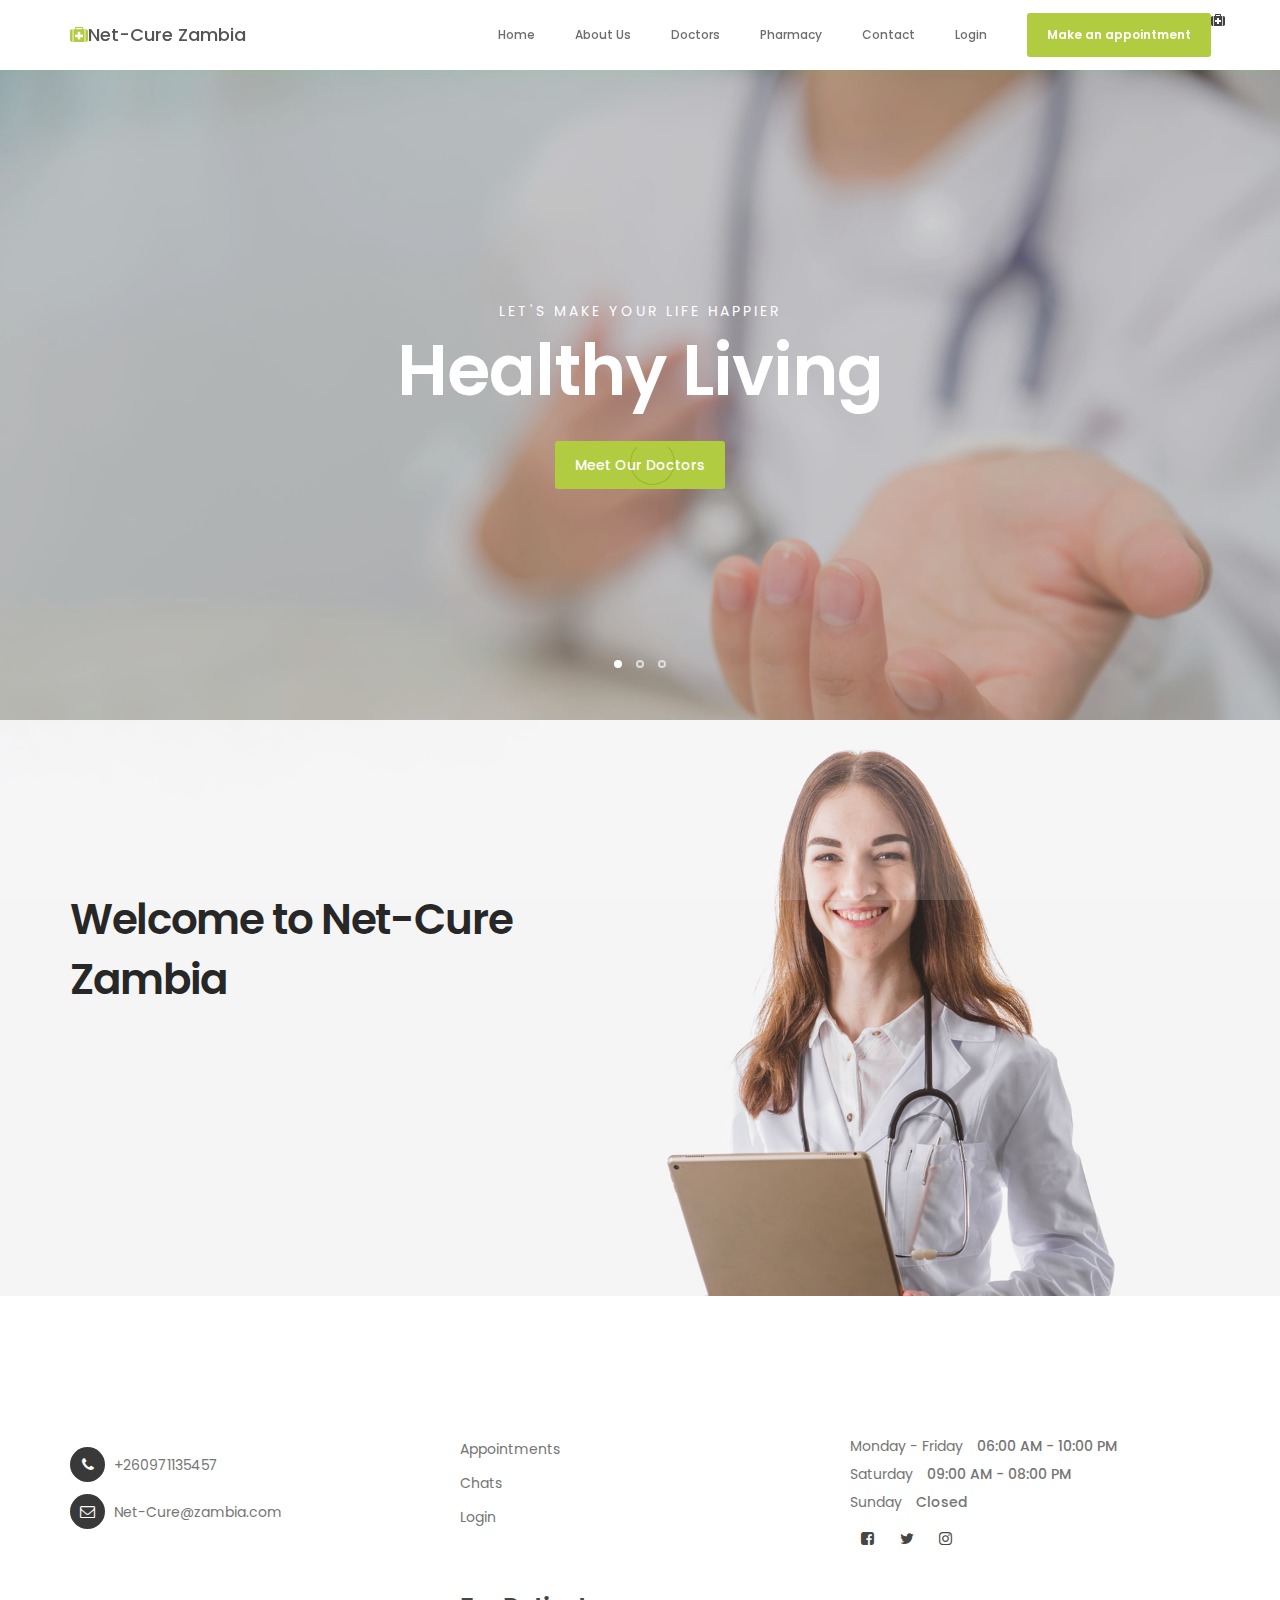
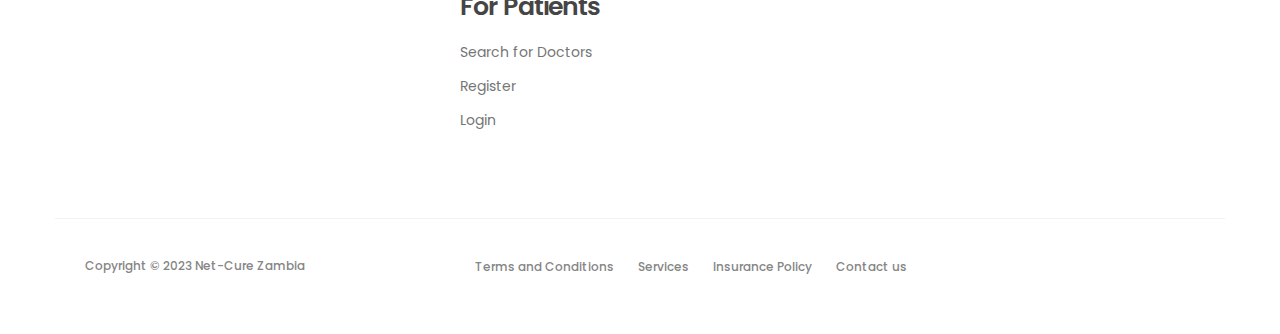
<file: Net-Cure Zambia Website/index.html>
<!DOCTYPE html>
<html lang="en">
<head>

     <title>Net-Cure Zambia</title>
     
<!--



-->
     <meta charset="UTF-8">
     <meta http-equiv="X-UA-Compatible" content="IE=Edge">
     <meta name="description" content="">
     <meta name="keywords" content="">
     <meta name="author" content="Tooplate">
     <meta name="viewport" content="width=device-width, initial-scale=1, maximum-scale=1">

     <link rel="stylesheet" href="css/bootstrap.min.css">
     <link rel="stylesheet" href="css/font-awesome.min.css">
     <link rel="stylesheet" href="css/animate.css">
     <link rel="stylesheet" href="css/owl.carousel.css">
     <link rel="stylesheet" href="css/owl.theme.default.min.css">

     <!-- MAIN CSS -->
     <link rel="stylesheet" href="css/tooplate-style.css">

</head>
<body id="top" data-spy="scroll" data-target=".navbar-collapse" data-offset="50">

     <!-- PRE LOADER -->
     <section class="preloader">
          <div class="spinner">

               <span class="spinner-rotate"></span>
               
          </div>
     </section>


     <!-- HEADER -->
     <!--
     <header>
          <div class="container">
               <div class="row">

                    <div class="col-md-4 col-sm-5">
                         <p>Welcome to a Professional Health Care</p>
                    </div>
                         
                    <div class="col-md-8 col-sm-7 text-align-right">
                         <span class="phone-icon"><i class="fa fa-phone"></i> 010-060-0160</span>
                         <span class="date-icon"><i class="fa fa-calendar-plus-o"></i> 6:00 AM - 10:00 PM (Mon-Fri)</span>
                         <span class="email-icon"><i class="fa fa-envelope-o"></i> <a href="#">info@company.com</a></span>
                    </div>

               </div>
          </div>
     </header>
-->


     <!-- MENU -->
     <section class="navbar navbar-default navbar-static-top" role="navigation">
          <div class="container">

               <div class="navbar-header">
                    <button class="navbar-toggle" data-toggle="collapse" data-target=".navbar-collapse">
                         <span class="icon icon-bar"></span>
                         <span class="icon icon-bar"></span>
                         <span class="icon icon-bar"></span>
                    </button>

                    <!-- lOGO TEXT HERE -->
                    <a href="index.html" class="navbar-brand"><i class="fa fa-medkit"></i>Net-Cure Zambia</a>
               </div>

               <!-- MENU LINKS -->
               <div class="collapse navbar-collapse">
                    <ul class="nav navbar-nav navbar-right">
                         <li><a href="/index.html" class="smoothScroll">Home</a></li>
                         <li><a href="about.html" class="smoothScroll">About Us</a></li>
                         <li><a href="/doctors.html" class="smoothScroll">Doctors</a></li> 
                         <li><a href="#news" class="smoothScroll">Pharmacy</a></li>
                         <li><a href="#google-map" class="smoothScroll">Contact</a></li>
                         <li><a href="#google-map" class="smoothScroll">Login</a></li>
                         <li class="appointment-btn"><a href="/appoinment.html">Make an appointment</a></li>
                         <a href=""><i class="fa fa-medkit"></i></a>
                    </ul>
               </div>

          </div>
     </section>


     <!-- HOME -->
     <section id="home" class="slider" data-stellar-background-ratio="0.5">
          <div class="container">
               <div class="row">

                         <div class="owl-carousel owl-theme">
                              <div class="item item-first">
                                   <div class="caption">
                                        <div class="col-md-offset-1 col-md-10">
                                             <h3>Let's make your life happier</h3>
                                             <h1>Healthy Living</h1>
                                             <a href="doctors.html" class="section-btn btn btn-default smoothScroll">Meet Our Doctors</a>
                                        </div>
                                   </div>
                              </div>

                              <div class="item item-second">
                                   <div class="caption">
                                        <div class="col-md-offset-1 col-md-10">
                                             <h3>Aenean luctus lobortis tellus</h3>
                                             <h1>New Lifestyle</h1>
                                             <a href="#about" class="section-btn btn btn-default btn-gray smoothScroll">More About Us</a>
                                        </div>
                                   </div>
                              </div>

                              <div class="item item-third">
                                   <div class="caption">
                                        <div class="col-md-offset-1 col-md-10">
                                             <h3>Pellentesque nec libero nisi</h3>
                                             <h1>Your Health Benefits</h1>
                                             <a href="#news" class="section-btn btn btn-default btn-blue smoothScroll">Read Stories</a>
                                        </div>
                                   </div>
                              </div>
                         </div>

               </div>
          </div>
     </section>


     <!-- ABOUT -->
     <section id="about">
          <div class="container">
               <div class="row">

                    <div class="col-md-6 col-sm-6">
                         <div class="about-info">
                              <h2 class="wow fadeInUp" data-wow-delay="0.6s">Welcome to Net-Cure Zambia</h2>
                              <div class="wow fadeInUp" data-wow-delay="0.8s">
                                   <p>Aenean luctus lobortis tellus, vel ornare enim molestie condimentum. Curabitur lacinia nisi vitae velit volutpat venenatis.</p>
                                   <p>Sed a dignissim lacus. Quisque fermentum est non orci commodo, a luctus urna mattis. Ut placerat, diam a tempus vehicula.</p>
                              </div>
                              <!--<figure class="profile wow fadeInUp" data-wow-delay="1s">
                                  <img src="images/author-image.jpg" class="img-responsive" alt="">
                                   <figcaption>
                                        <h3>Dr. Neil Jackson</h3>
                                        <p>General Principal</p>
                                   </figcaption>
                              </figure>-->
                         </div>
                    </div>
                    
               </div>
          </div>
     </section>





     <!-- FOOTER -->
     <footer data-stellar-background-ratio="5">
          <div class="container">
               <div class="row">

                    <div class="col-md-4 col-sm-4">
                         <div class="footer-thumb"> 
                              <h4 class="wow fadeInUp" data-wow-delay="0.4s">Contact Info</h4>
                             

                              <div class="contact-info">
                                   <p><i class="fa fa-phone"></i> +260971135457</p>
                                   <p><i class="fa fa-envelope-o"></i> <a href="#">Net-Cure@zambia.com</a></p>
                              </div>
                         </div>
                    </div>

                   <div class="col-md-4 col-sm-4"> 
                         <div class="footer-thumb"> 
                            <h4 class="wow fadeInUp" data-wow-delay="0.4s">For Doctors</h4>
                                       <p><a href="#">Appointments</a></p>
                                       <p><a href="#">Chats</a></p>
                                       <p><a href="#">Login</a></p>
                              <div class="latest-stories">
                                   <div class="stories-image">
                                       
                                   </div>
                                   <div class="stories-info">
                                   
                                       
                                   </div>
                              </div>

                              <div class="latest-stories">
                                   <div class="stories-image">
                                        <h4>For Patients</h4>
                                        <p><a href="#">Search for Doctors</a></p>
                                        <p><a href="#">Register</a></p>
                                        <p><a href="#">Login</a></p>
                                   </div>
                                   <div class="stories-info">
                                         
                                   </div>
                              </div>
                         </div>
                    </div>

                    <div class="col-md-4 col-sm-4"> 
                         <div class="footer-thumb">
                              <div class="opening-hours">
                                   <h4 class="wow fadeInUp" data-wow-delay="0.4s">Opening Hours</h4>
                                   <p>Monday - Friday <span>06:00 AM - 10:00 PM</span></p>
                                   <p>Saturday <span>09:00 AM - 08:00 PM</span></p>
                                   <p>Sunday <span>Closed</span></p>
                              </div> 

                              <ul class="social-icon">
                                   <li><a href="#" class="fa fa-facebook-square" attr="facebook icon"></a></li>
                                   <li><a href="#" class="fa fa-twitter"></a></li>
                                   <li><a href="#" class="fa fa-instagram"></a></li>
                              </ul>
                         </div>
                    </div>

                    <div class="col-md-12 col-sm-12 border-top">
                         <div class="col-md-4 col-sm-6">
                              <div class="copyright-text"> 
                                   <p>Copyright &copy; 2023 Net-Cure Zambia 
                                   
                                   </p>
                              </div>
                         </div>
                         <div class="col-md-6 col-sm-6">
                              <div class="footer-link"> 
                                   <a href="#">Terms and Conditions</a>
                                   <a href="#">Services</a>
                                   <a href="#">Insurance Policy</a>
                                   <a href="#">Contact us</a>
                              </div>
                         </div>
                         <div class="col-md-2 col-sm-2 text-align-center">
                              <div class="angle-up-btn"> 
                                  <a href="#top" class="smoothScroll wow fadeInUp" data-wow-delay="1.2s"><i class="fa fa-angle-up"></i></a>
                              </div>
                         </div>   
                    </div>
                    
               </div>
          </div>
     </footer>

     <!-- SCRIPTS -->
     <script src="js/jquery.js"></script>
     <script src="js/bootstrap.min.js"></script>
     <script src="js/jquery.sticky.js"></script>
     <script src="js/jquery.stellar.min.js"></script>
     <script src="js/wow.min.js"></script>
     <script src="js/smoothscroll.js"></script>
     <script src="js/owl.carousel.min.js"></script>
     <script src="js/custom.js"></script>

</body>
</html>
</file>
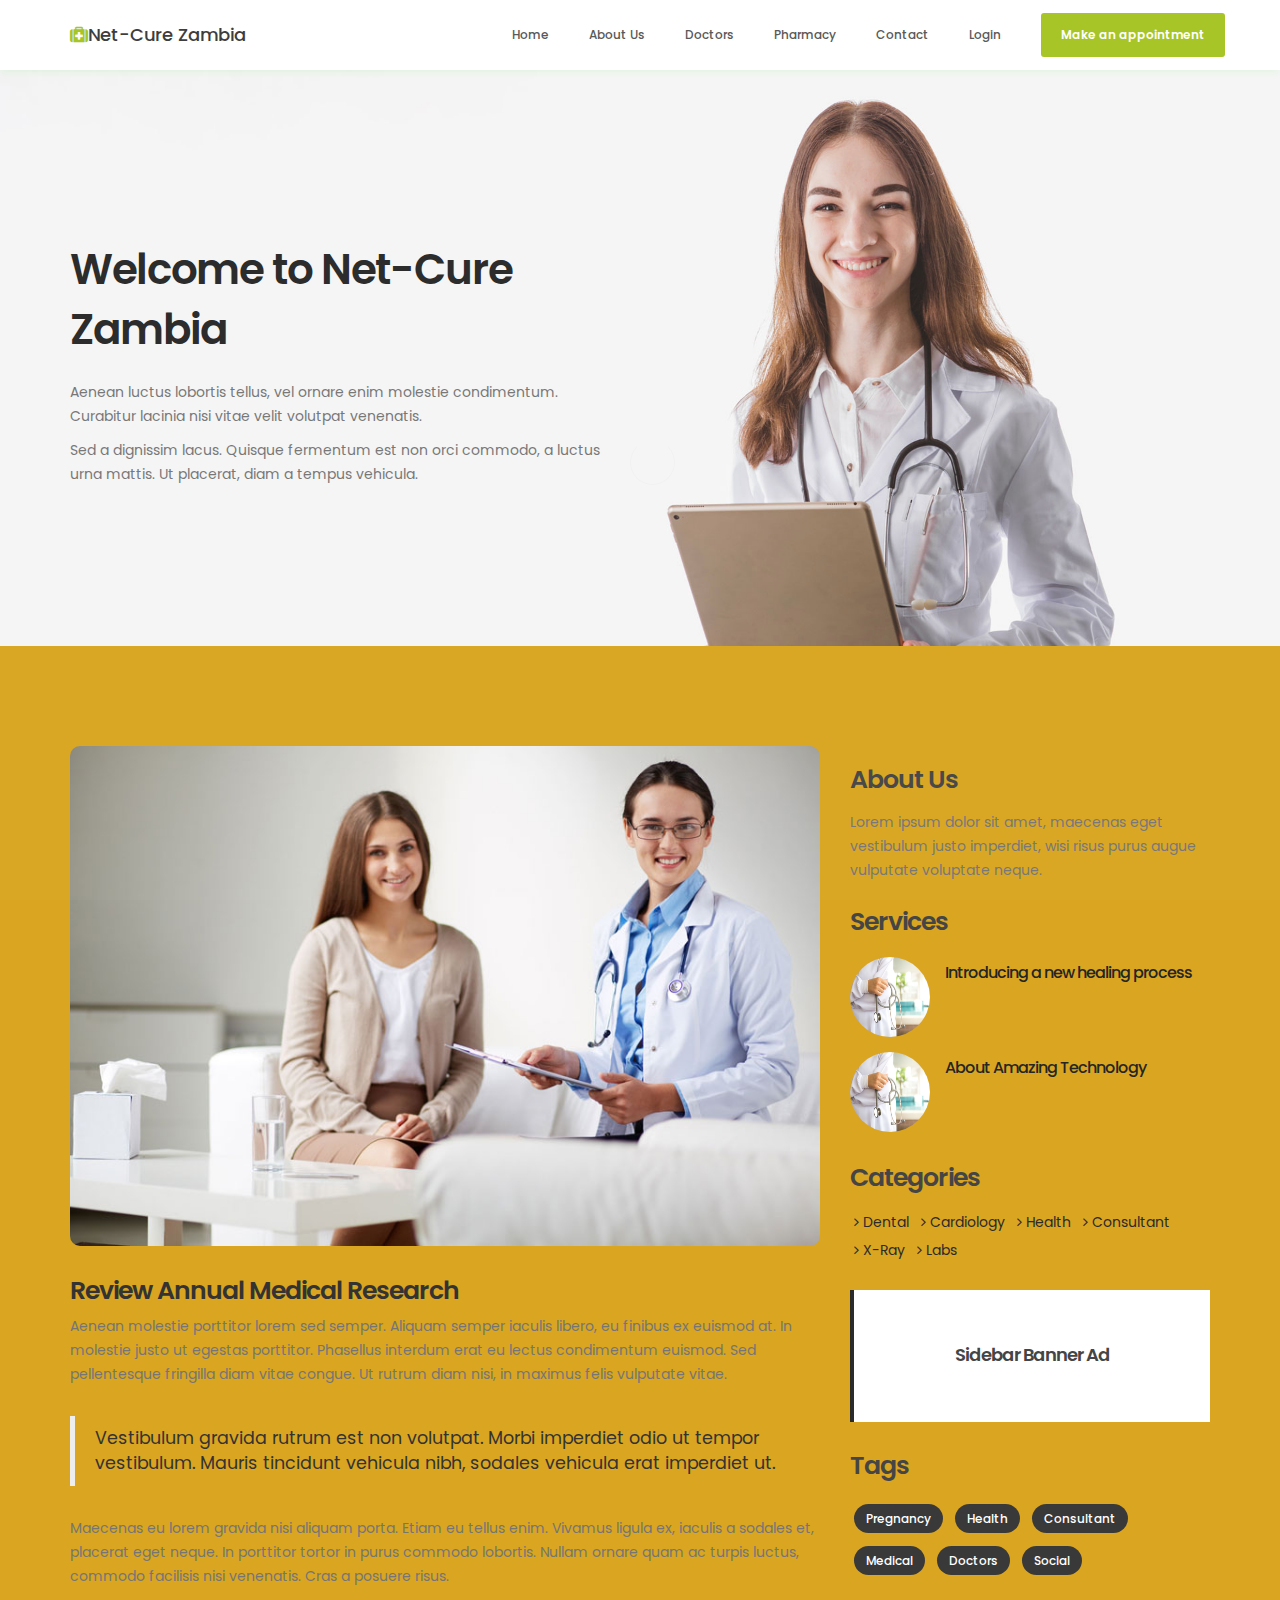
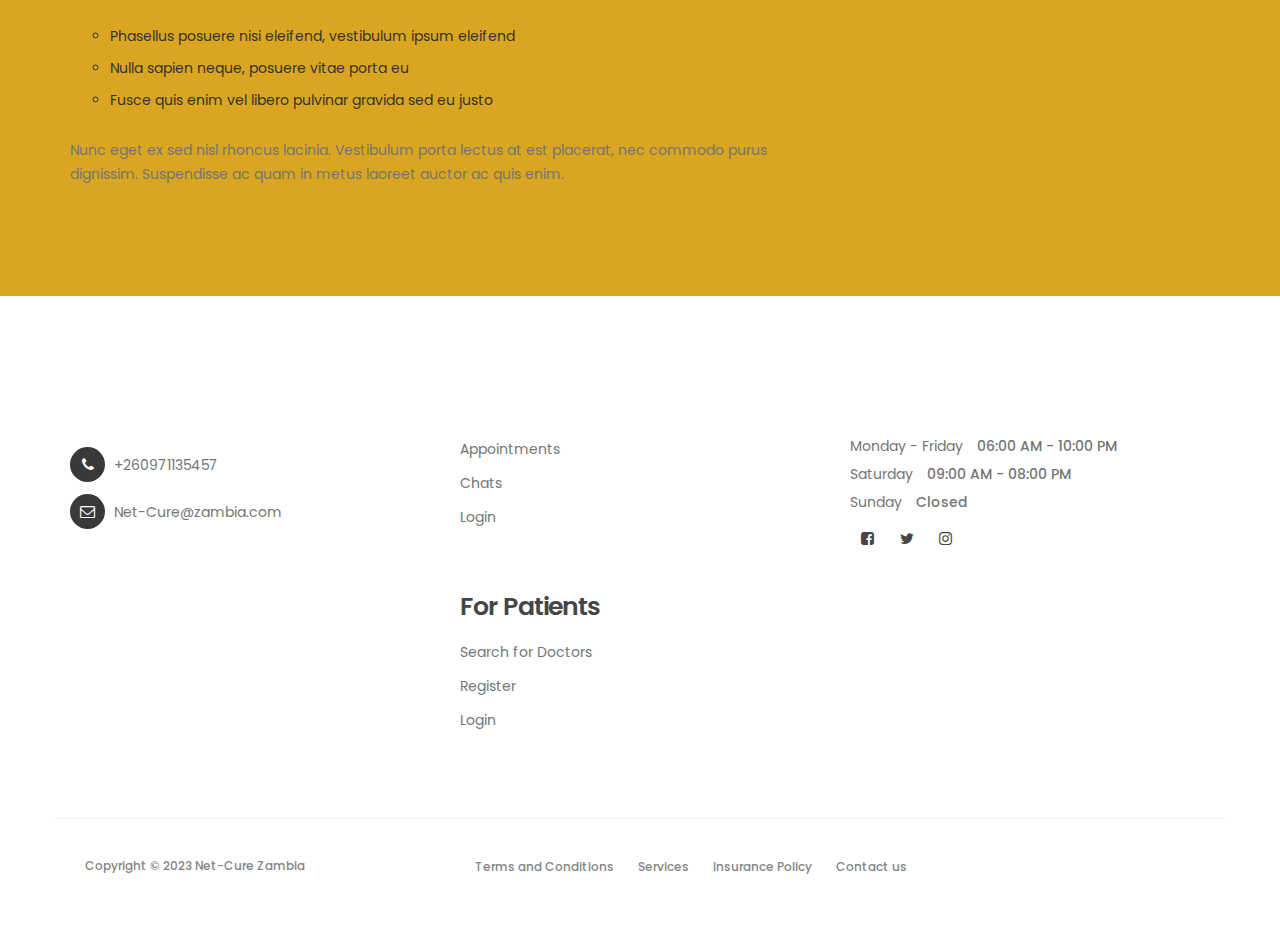
<file: Net-Cure Zambia Website/about.html>
<!DOCTYPE html>
<html lang="en">
<head>

     <title>Net-Cure Zambia</title>
<!--



-->
     <meta charset="UTF-8">
     <meta http-equiv="X-UA-Compatible" content="IE=Edge">
     <meta name="description" content="">
     <meta name="keywords" content="">
     <meta name="author" content="Tooplate">
     <meta name="viewport" content="width=device-width, initial-scale=1, maximum-scale=1">

     <link rel="stylesheet" href="css/bootstrap.min.css">
     <link rel="stylesheet" href="css/font-awesome.min.css">
     <link rel="stylesheet" href="css/animate.css">
     <link rel="stylesheet" href="css/owl.carousel.css">
     <link rel="stylesheet" href="css/owl.theme.default.min.css">

     <!-- MAIN CSS -->
     <link rel="stylesheet" href="css/tooplate-style.css">

</head>
<body id="top" data-spy="scroll" data-target=".navbar-collapse" data-offset="50">

     <!-- PRE LOADER -->
     <section class="preloader">
          <div class="spinner">

               <span class="spinner-rotate"></span>
               
          </div>
     </section>


     <!-- HEADER -->
     <!--
     <header>
          <div class="container">
               <div class="row">

                    <div class="col-md-4 col-sm-5">
                         <p>Welcome to a Professional Health Care</p>
                    </div>
                         
                    <div class="col-md-8 col-sm-7 text-align-right">
                         <span class="phone-icon"><i class="fa fa-phone"></i> 010-060-0160</span>
                         <span class="date-icon"><i class="fa fa-calendar-plus-o"></i> 6:00 AM - 10:00 PM (Mon-Fri)</span>
                         <span class="email-icon"><i class="fa fa-envelope-o"></i> <a href="#">info@company.com</a></span>
                    </div>

               </div>
          </div>
     </header>
-->
<!-- MENU -->
<section class="navbar navbar-default navbar-static-top" role="navigation">
    <div class="container">

         <div class="navbar-header">
              <button class="navbar-toggle" data-toggle="collapse" data-target=".navbar-collapse">
                   <span class="icon icon-bar"></span>
                   <span class="icon icon-bar"></span>
                   <span class="icon icon-bar"></span>
              </button>

              <!-- lOGO TEXT HERE -->
              <a href="index.html" class="navbar-brand"><i class="fa fa-medkit"></i>Net-Cure Zambia</a>
         </div>

         <!-- MENU LINKS -->
         <div class="collapse navbar-collapse">
              <ul class="nav navbar-nav navbar-right">
                   <li><a href="index.html" class="smoothScroll">Home</a></li>
                   <li><a href="about.html" class="smoothScroll">About Us</a></li>
                   <li><a href="/doctors.html" class="smoothScroll">Doctors</a></li>
                   <li><a href="#news" class="smoothScroll">Pharmacy</a></li>
                   <li><a href="#google-map" class="smoothScroll">Contact</a></li>
                   <li><a href="#google-map" class="smoothScroll">Login</a></li>
                   <li class="appointment-btn"><a href="appoinment.html">Make an appointment</a></li>
              </ul>
         </div>

    </div>
</section>

<!-- ABOUT -->
<section id="about">
    <div class="container">
         <div class="row">

              <div class="col-md-6 col-sm-6">
                   <div class="about-info">
                        <h2 class="wow fadeInUp" data-wow-delay="0.6s">Welcome to Net-Cure Zambia</h2>
                        <div class="wow fadeInUp" data-wow-delay="0.8s">
                             <p>Aenean luctus lobortis tellus, vel ornare enim molestie condimentum. Curabitur lacinia nisi vitae velit volutpat venenatis.</p>
                             <p>Sed a dignissim lacus. Quisque fermentum est non orci commodo, a luctus urna mattis. Ut placerat, diam a tempus vehicula.</p>
                        </div>
                        <!--<figure class="profile wow fadeInUp" data-wow-delay="1s">
                            <img src="images/author-image.jpg" class="img-responsive" alt="">
                             <figcaption>
                                  <h3>Dr. Neil Jackson</h3>
                                  <p>General Principal</p>
                             </figcaption>
                        </figure>-->
                   </div>
              </div>
              
         </div>
    </div>
</section>

<section id="news-detail" data-stellar-background-ratio="0.5">
    <div class="container">
         <div class="row">

              <div class="col-md-8 col-sm-7">
                   <!-- NEWS THUMB -->
                   <div class="news-detail-thumb">
                        <div class="news-image">
                             <img src="images/news-image3.jpg" class="img-responsive" alt="">
                        </div>
                        <h3>Review Annual Medical Research</h3>
                        <p>Aenean molestie porttitor lorem sed semper. Aliquam semper iaculis libero, eu finibus ex euismod at. In molestie justo ut egestas porttitor. Phasellus interdum erat eu lectus condimentum euismod. Sed pellentesque fringilla diam vitae congue. Ut rutrum diam nisi, in maximus felis vulputate vitae.</p>
                        <blockquote>Vestibulum gravida rutrum est non volutpat. Morbi imperdiet odio ut tempor vestibulum. Mauris tincidunt vehicula nibh, sodales vehicula erat imperdiet ut.</blockquote>
                        <p>Maecenas eu lorem gravida nisi aliquam porta. Etiam eu tellus enim. Vivamus ligula ex, iaculis a sodales et, placerat eget neque. In porttitor tortor in purus commodo lobortis. Nullam ornare quam ac turpis luctus, commodo facilisis nisi venenatis. Cras a posuere risus.</p>
                        
                        <ul>
                             <li>Phasellus posuere nisi eleifend, vestibulum ipsum eleifend</li>
                             <li>Nulla sapien neque, posuere vitae porta eu</li>
                             <li>Fusce quis enim vel libero pulvinar gravida sed eu justo</li>
                        </ul>

                        <p>Nunc eget ex sed nisl rhoncus lacinia. Vestibulum porta lectus at est placerat, nec commodo purus dignissim. Suspendisse ac quam in metus laoreet auctor ac quis enim.</p>
                        <!--
                            <div class="news-social-share">
                             <h4>Share this article</h4>
                                  <a href="#" class="btn btn-primary"><i class="fa fa-facebook"></i>Facebook</a>
                                  <a href="#" class="btn btn-success"><i class="fa fa-twitter"></i>Twitter</a>
                                  <a href="#" class="btn btn-danger"><i class="fa fa-google-plus"></i>Google+</a>
                        </div>
                         -->
                   </div>
              </div>

              <div class="col-md-4 col-sm-5">
                   <div class="news-sidebar">
                        <div class="news-author">
                             <h4>About Us</h4>
                             <p>Lorem ipsum dolor sit amet, maecenas eget vestibulum justo imperdiet, wisi risus purus augue vulputate voluptate neque.</p>
                        </div>

                        <div class="recent-post">
                             <h4>Services</h4>

                                  <div class="media">
                                       <div class="media-object pull-left">
                                            <a href="#"><img src="images/news-image.jpg" class="img-responsive" alt=""></a>
                                       </div>
                                       <div class="media-body">
                                            <h4 class="media-heading"><a href="#">Introducing a new healing process</a></h4>
                                       </div>
                                  </div>

                                  <div class="media">
                                       <div class="media-object pull-left">
                                            <a href="#"><img src="images/news-image.jpg" class="img-responsive" alt=""></a>
                                       </div>
                                       <div class="media-body">
                                            <h4 class="media-heading"><a href="#">About Amazing Technology</a></h4>
                                       </div>
                                  </div>
                        </div>

                        <div class="news-categories">
                             <h4>Categories</h4>
                                  <li><a href="#"><i class="fa fa-angle-right"></i> Dental</a></li>
                                  <li><a href="#"><i class="fa fa-angle-right"></i> Cardiology</a></li>
                                  <li><a href="#"><i class="fa fa-angle-right"></i> Health</a></li>
                                  <li><a href="#"><i class="fa fa-angle-right"></i> Consultant</a></li>
                                  <li><a href="#"><i class="fa fa-angle-right"></i> X-Ray</a></li>
                                  <li><a href="#"><i class="fa fa-angle-right"></i> Labs</a></li>
                        </div>

                        <div class="news-ads sidebar-ads">
                             <h4>Sidebar Banner Ad</h4>
                        </div>

                        <div class="news-tags">
                             <h4>Tags</h4>
                                  <li><a href="#">Pregnancy</a></li>
                                  <li><a href="#">Health</a></li>
                                  <li><a href="#">Consultant</a></li>
                                  <li><a href="#">Medical</a></li>
                                  <li><a href="#">Doctors</a></li>
                                  <li><a href="#">Social</a></li>
                        </div>
                   </div>
              </div>
              
         </div>
    </div>
</section>  



     <!-- FOOTER -->
     <footer data-stellar-background-ratio="5">
          <div class="container">
               <div class="row">

                    <div class="col-md-4 col-sm-4">
                         <div class="footer-thumb"> 
                              <h4 class="wow fadeInUp" data-wow-delay="0.4s">Contact Info</h4>

                              <div class="contact-info">
                                   <p><i class="fa fa-phone"></i> +260971135457</p>
                                   <p><i class="fa fa-envelope-o"></i> <a href="#">Net-Cure@zambia.com</a></p>
                              </div>
                         </div>
                    </div>

                   <div class="col-md-4 col-sm-4"> 
                         <div class="footer-thumb"> 
                            <h4 class="wow fadeInUp" data-wow-delay="0.4s">For Doctors</h4>
                            <p><a href="#">Appointments</a></p>
                            <p><a href="#">Chats</a></p>
                            <p><a href="#">Login</a></p>
                              <div class="latest-stories">
                                   <div class="stories-image">
                                       
                                   </div>
                                   <div class="stories-info">
                                        
                                   </div>
                              </div>
                         

                              <div class="latest-stories">
                                   <div class="stories-image">
                                        <h4>For Patients</h4>
                                        <p><a href="#">Search for Doctors</a></p>
                                        <p><a href="#">Register</a></p>
                                        <p><a href="#">Login</a></p>
                                   </div>
                                   <div class="stories-info">
                                        
                                   </div>
                              </div>
                         </div>
                    </div>

                    <div class="col-md-4 col-sm-4"> 
                         <div class="footer-thumb">
                              <div class="opening-hours">
                                   <h4 class="wow fadeInUp" data-wow-delay="0.4s">Opening Hours</h4>
                                   <p>Monday - Friday <span>06:00 AM - 10:00 PM</span></p>
                                   <p>Saturday <span>09:00 AM - 08:00 PM</span></p>
                                   <p>Sunday <span>Closed</span></p>
                              </div> 

                              <ul class="social-icon">
                                   <li><a href="#" class="fa fa-facebook-square" attr="facebook icon"></a></li>
                                   <li><a href="#" class="fa fa-twitter"></a></li>
                                   <li><a href="#" class="fa fa-instagram"></a></li>
                              </ul>
                         </div>
                    </div>

                    <div class="col-md-12 col-sm-12 border-top">
                         <div class="col-md-4 col-sm-6">
                              <div class="copyright-text"> 
                                   <p>Copyright &copy; 2023 Net-Cure Zambia 
                                   
                                   </p>
                              </div>
                         </div>
                         <div class="col-md-6 col-sm-6">
                              <div class="footer-link"> 
                                   <a href="#">Terms and Conditions</a>
                                   <a href="#">Services</a>
                                   <a href="#">Insurance Policy</a>
                                   <a href="#">Contact us</a>
                              </div>
                         </div>
                         <div class="col-md-2 col-sm-2 text-align-center">
                              <div class="angle-up-btn"> 
                                  <a href="#top" class="smoothScroll wow fadeInUp" data-wow-delay="1.2s"><i class="fa fa-angle-up"></i></a>
                              </div>
                         </div>   
                    </div>
                    
               </div>
          </div>
     </footer>

     <!-- SCRIPTS -->
     <script src="js/jquery.js"></script>
     <script src="js/bootstrap.min.js"></script>
     <script src="js/jquery.sticky.js"></script>
     <script src="js/jquery.stellar.min.js"></script>
     <script src="js/wow.min.js"></script>
     <script src="js/smoothscroll.js"></script>
     <script src="js/owl.carousel.min.js"></script>
     <script src="js/custom.js"></script>

</body>
</html>
</file>
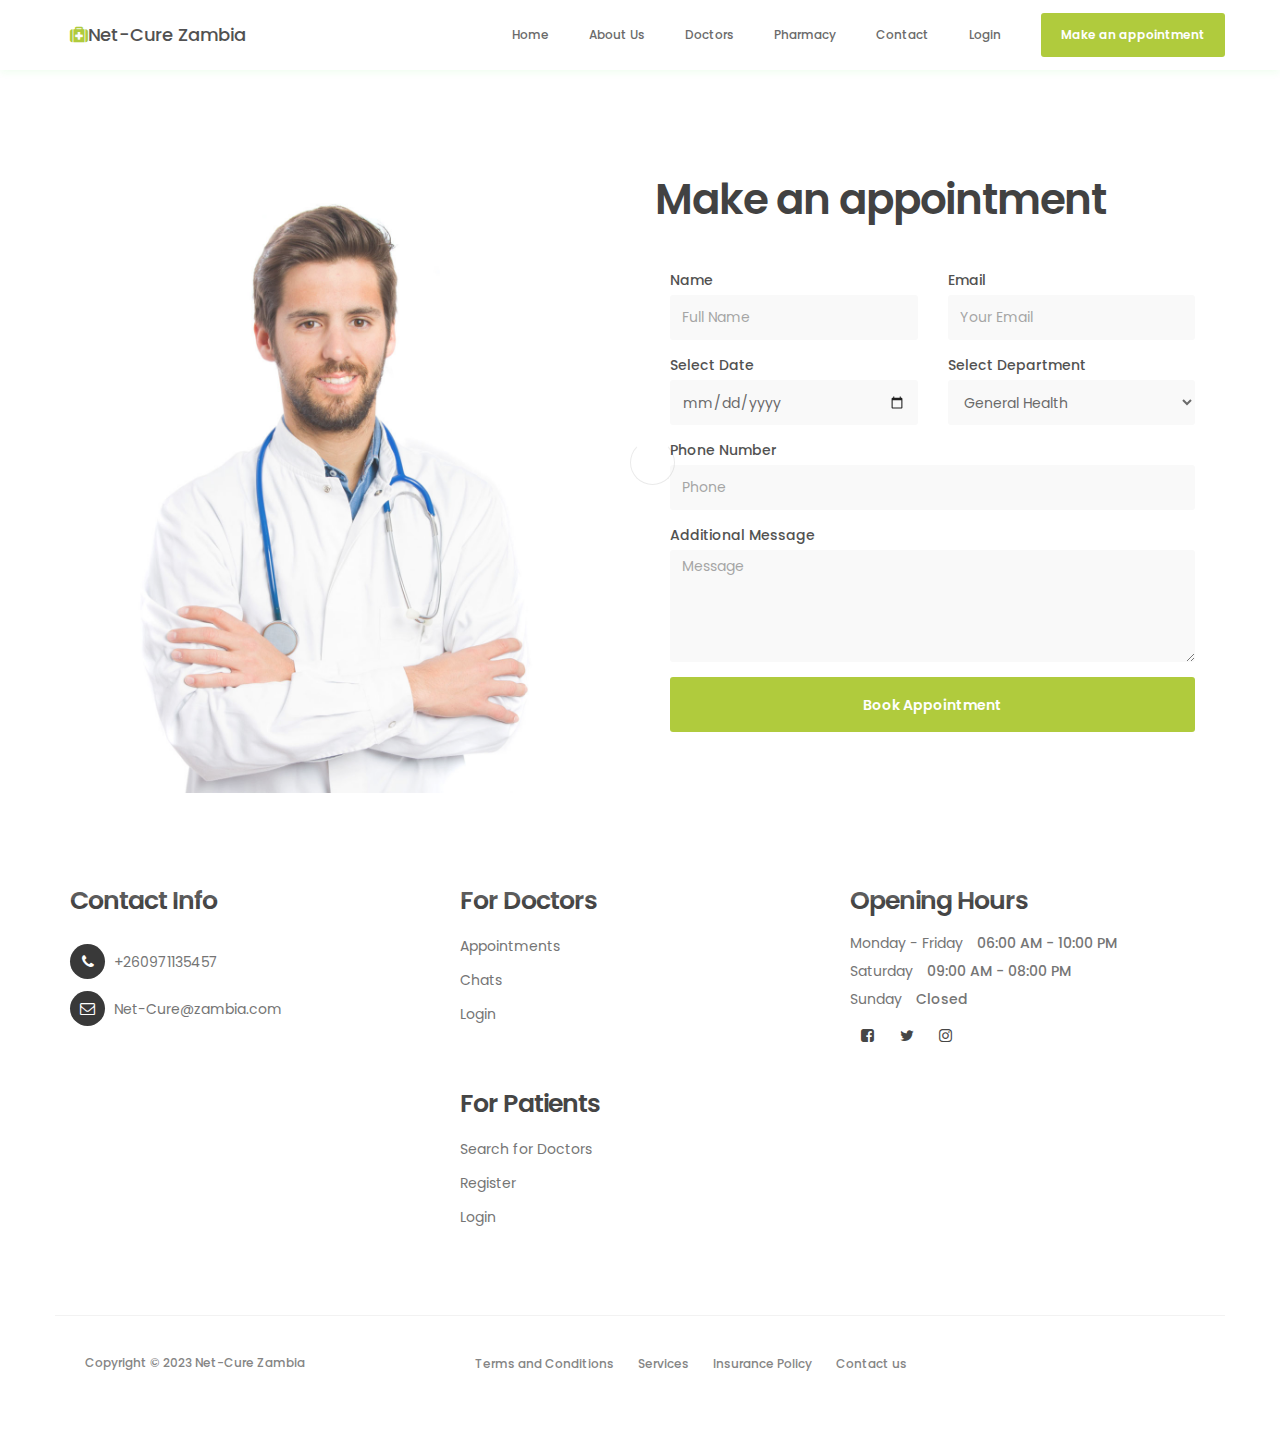
<file: Net-Cure Zambia Website/appoinment.html>
<!DOCTYPE html>
<html lang="en">
<head>

     <title>Net-Cure Zambia</title>
<!--



-->
     <meta charset="UTF-8">
     <meta http-equiv="X-UA-Compatible" content="IE=Edge">
     <meta name="description" content="">
     <meta name="keywords" content="">
     <meta name="author" content="Tooplate">
     <meta name="viewport" content="width=device-width, initial-scale=1, maximum-scale=1">

     <link rel="stylesheet" href="css/bootstrap.min.css">
     <link rel="stylesheet" href="css/font-awesome.min.css">
     <link rel="stylesheet" href="css/animate.css">
     <link rel="stylesheet" href="css/owl.carousel.css">
     <link rel="stylesheet" href="css/owl.theme.default.min.css">

     <!-- MAIN CSS -->
     <link rel="stylesheet" href="css/tooplate-style.css">

</head>
<body id="top" data-spy="scroll" data-target=".navbar-collapse" data-offset="50">

     <!-- PRE LOADER -->
     <section class="preloader">
          <div class="spinner">

               <span class="spinner-rotate"></span>
               
          </div>
     </section>


     <!-- HEADER -->
     <!--
     <header>
          <div class="container">
               <div class="row">

                    <div class="col-md-4 col-sm-5">
                         <p>Welcome to a Professional Health Care</p>
                    </div>
                         
                    <div class="col-md-8 col-sm-7 text-align-right">
                         <span class="phone-icon"><i class="fa fa-phone"></i> 010-060-0160</span>
                         <span class="date-icon"><i class="fa fa-calendar-plus-o"></i> 6:00 AM - 10:00 PM (Mon-Fri)</span>
                         <span class="email-icon"><i class="fa fa-envelope-o"></i> <a href="#">info@company.com</a></span>
                    </div>

               </div>
          </div>
     </header>
-->
<!-- MENU -->
<section class="navbar navbar-default navbar-static-top" role="navigation">
    <div class="container">

         <div class="navbar-header">
              <button class="navbar-toggle" data-toggle="collapse" data-target=".navbar-collapse">
                   <span class="icon icon-bar"></span>
                   <span class="icon icon-bar"></span>
                   <span class="icon icon-bar"></span>
              </button>

              <!-- lOGO TEXT HERE -->
              <a href="index.html" class="navbar-brand"><i class="fa fa-medkit"></i>Net-Cure Zambia</a>
         </div>

         <!-- MENU LINKS -->
         <div class="collapse navbar-collapse">
              <ul class="nav navbar-nav navbar-right">
                   <li><a href="index.html" class="smoothScroll">Home</a></li>
                   <li><a href="about.html" class="smoothScroll">About Us</a></li>
                   <li><a href="/doctors.html" class="smoothScroll">Doctors</a></li>
                   <li><a href="#news" class="smoothScroll">Pharmacy</a></li>
                   <li><a href="#google-map" class="smoothScroll">Contact</a></li>
                   <li><a href="#google-map" class="smoothScroll">Login</a></li>
                   <li class="appointment-btn"><a href="appoinment.html">Make an appointment</a></li>
              </ul>
         </div>

    </div>
</section>
<!-- MAKE AN APPOINTMENT -->
<section id="appointment" data-stellar-background-ratio="3">
    <div class="container">
         <div class="row">

              <div class="col-md-6 col-sm-6">
                   <img src="images/appointment-image.jpg" class="img-responsive" alt="">
              </div>

              <div class="col-md-6 col-sm-6">
                   <!-- CONTACT FORM HERE -->
                   <form id="appointment-form" role="form" method="post" action="#">

                        <!-- SECTION TITLE -->
                        <div class="section-title wow fadeInUp" data-wow-delay="0.4s">
                             <h2>Make an appointment</h2>
                        </div>

                        <div class="wow fadeInUp" data-wow-delay="0.8s">
                             <div class="col-md-6 col-sm-6">
                                  <label for="name">Name</label>
                                  <input type="text" class="form-control" id="name" name="name" placeholder="Full Name">
                             </div>

                             <div class="col-md-6 col-sm-6">
                                  <label for="email">Email</label>
                                  <input type="email" class="form-control" id="email" name="email" placeholder="Your Email">
                             </div>

                             <div class="col-md-6 col-sm-6">
                                  <label for="date">Select Date</label>
                                  <input type="date" name="date" value="" class="form-control">
                             </div>

                             <div class="col-md-6 col-sm-6">
                                  <label for="select">Select Department</label>
                                  <select class="form-control">
                                       <option>General Health</option>
                                       <option>Cardiology</option>
                                       <option>Dental</option>
                                       <option>Medical Check up</option>
                                       <option>X-Ray</option>
                                       <option>Therapy</option>
                                  </select>
                             </div>

                             <div class="col-md-12 col-sm-12">
                                  <label for="telephone">Phone Number</label>
                                  <input type="tel" class="form-control" id="phone" name="phone" placeholder="Phone">
                                  <label for="Message">Additional Message</label>
                                  <textarea class="form-control" rows="5" id="message" name="message" placeholder="Message"></textarea>
                                  <button type="submit" class="form-control" id="cf-submit" name="submit">Book Appointment</button>
                             </div>
                        </div>
                  </form>
              </div>

         </div>
    </div>
</section>
    




     <!-- FOOTER -->
     <footer data-stellar-background-ratio="5">
          <div class="container">
               <div class="row">

                    <div class="col-md-4 col-sm-4">
                         <div class="footer-thumb"> 
                              <h4 class="wow fadeInUp" data-wow-delay="0.4s">Contact Info</h4>

                              <div class="contact-info">
                                   <p><i class="fa fa-phone"></i> +260971135457</p>
                                   <p><i class="fa fa-envelope-o"></i> <a href="#">Net-Cure@zambia.com</a></p>
                              </div>
                         </div>
                    </div>

                   <div class="col-md-4 col-sm-4"> 
                         <div class="footer-thumb"> 
                            <h4 class="wow fadeInUp" data-wow-delay="0.4s">For Doctors</h4>
                            <p><a href="#">Appointments</a></p>
                            <p><a href="#">Chats</a></p>
                            <p><a href="#">Login</a></p>
                              <div class="latest-stories">
                                   <div class="stories-image">
                                       
                                   </div>
                                   <div class="stories-info">
                                        
                                   </div>
                              </div>
                         

                              <div class="latest-stories">
                                   <div class="stories-image">
                                        <h4>For Patients</h4>
                                        <p><a href="#">Search for Doctors</a></p>
                                        <p><a href="#">Register</a></p>
                                        <p><a href="#">Login</a></p>
                                   </div>
                                   <div class="stories-info">
                                        
                                   </div>
                              </div>
                         </div>
                    </div>

                    <div class="col-md-4 col-sm-4"> 
                         <div class="footer-thumb">
                              <div class="opening-hours">
                                   <h4 class="wow fadeInUp" data-wow-delay="0.4s">Opening Hours</h4>
                                   <p>Monday - Friday <span>06:00 AM - 10:00 PM</span></p>
                                   <p>Saturday <span>09:00 AM - 08:00 PM</span></p>
                                   <p>Sunday <span>Closed</span></p>
                              </div> 

                              <ul class="social-icon">
                                   <li><a href="#" class="fa fa-facebook-square" attr="facebook icon"></a></li>
                                   <li><a href="#" class="fa fa-twitter"></a></li>
                                   <li><a href="#" class="fa fa-instagram"></a></li>
                              </ul>
                         </div>
                    </div>

                    <div class="col-md-12 col-sm-12 border-top">
                         <div class="col-md-4 col-sm-6">
                              <div class="copyright-text"> 
                                   <p>Copyright &copy; 2023 Net-Cure Zambia 
                                   
                                   </p>
                              </div>
                         </div>
                         <div class="col-md-6 col-sm-6">
                              <div class="footer-link"> 
                                   <a href="#">Terms and Conditions</a>
                                   <a href="#">Services</a>
                                   <a href="#">Insurance Policy</a>
                                   <a href="#">Contact us</a>
                              </div>
                         </div>
                         <div class="col-md-2 col-sm-2 text-align-center">
                              <div class="angle-up-btn"> 
                                  <a href="#top" class="smoothScroll wow fadeInUp" data-wow-delay="1.2s"><i class="fa fa-angle-up"></i></a>
                              </div>
                         </div>   
                    </div>
                    
               </div>
          </div>
     </footer>

     <!-- SCRIPTS -->
     <script src="js/jquery.js"></script>
     <script src="js/bootstrap.min.js"></script>
     <script src="js/jquery.sticky.js"></script>
     <script src="js/jquery.stellar.min.js"></script>
     <script src="js/wow.min.js"></script>
     <script src="js/smoothscroll.js"></script>
     <script src="js/owl.carousel.min.js"></script>
     <script src="js/custom.js"></script>

</body>
</html>
</file>
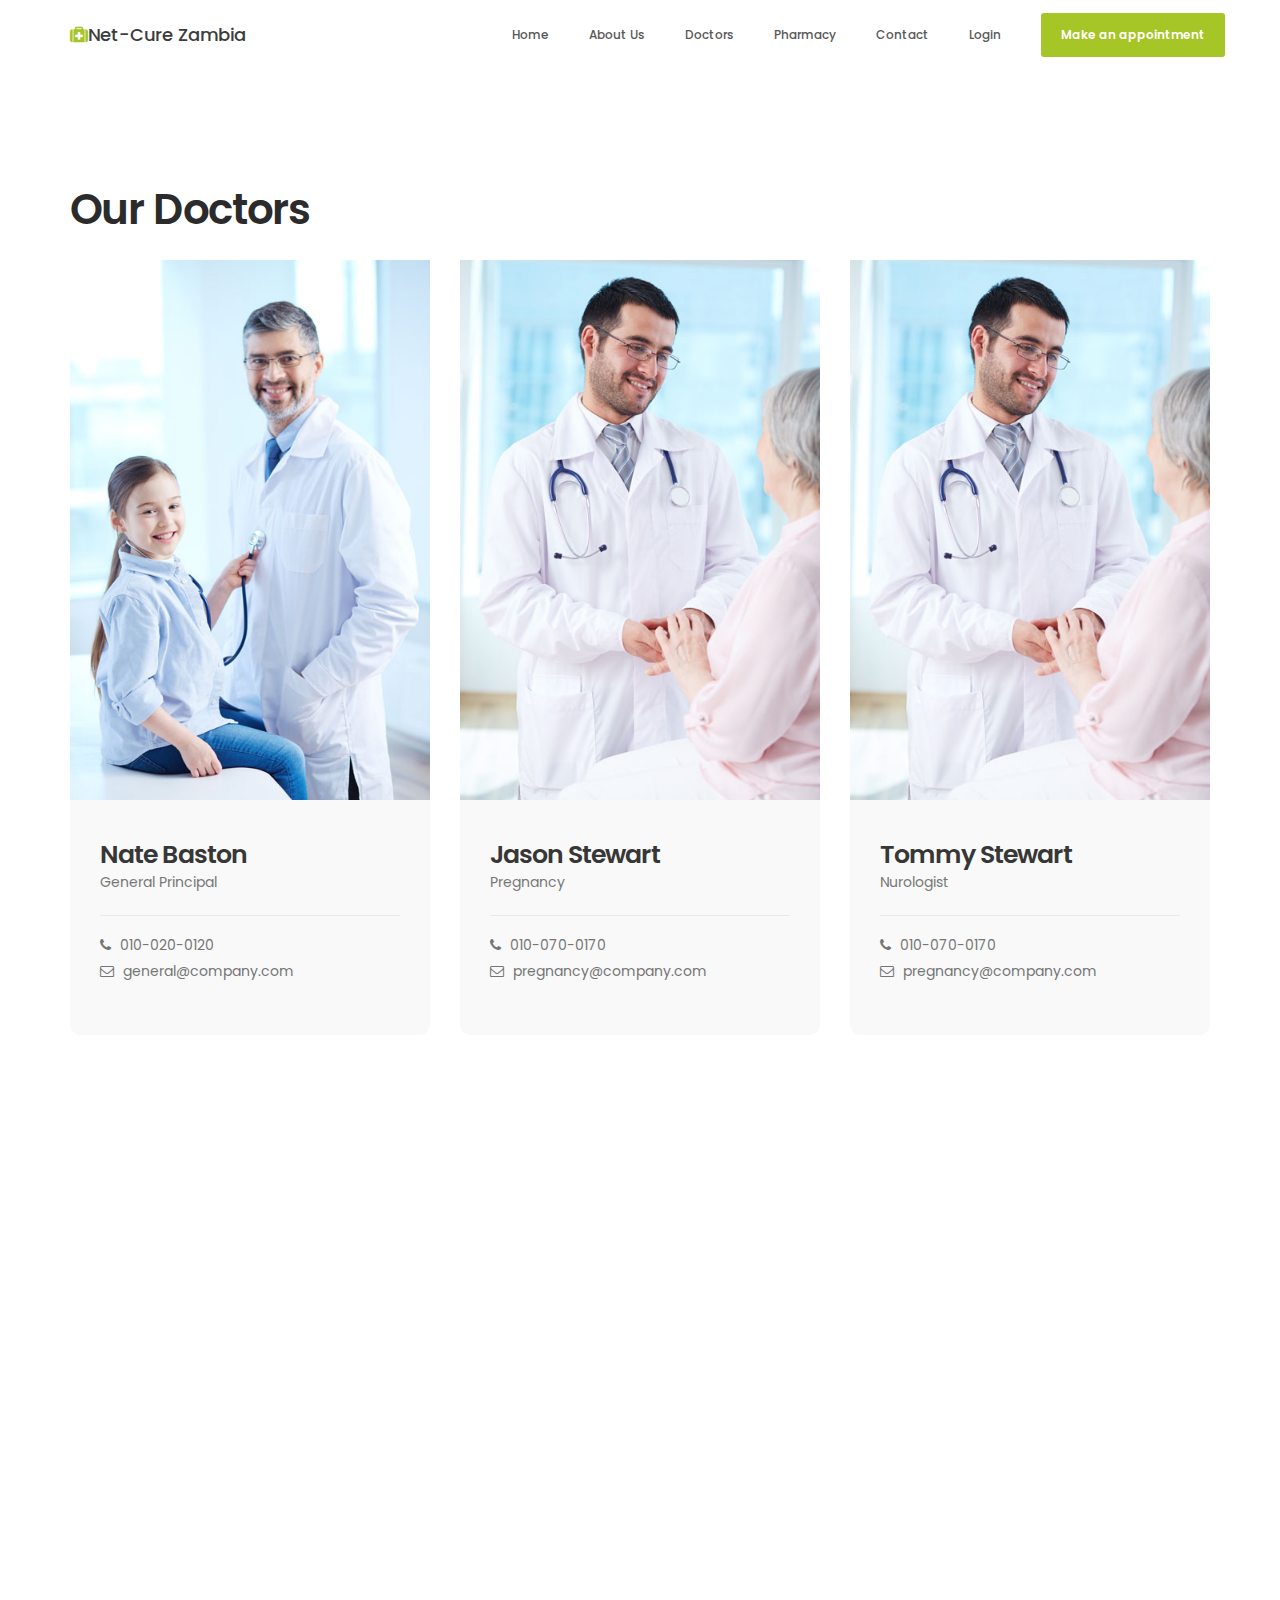
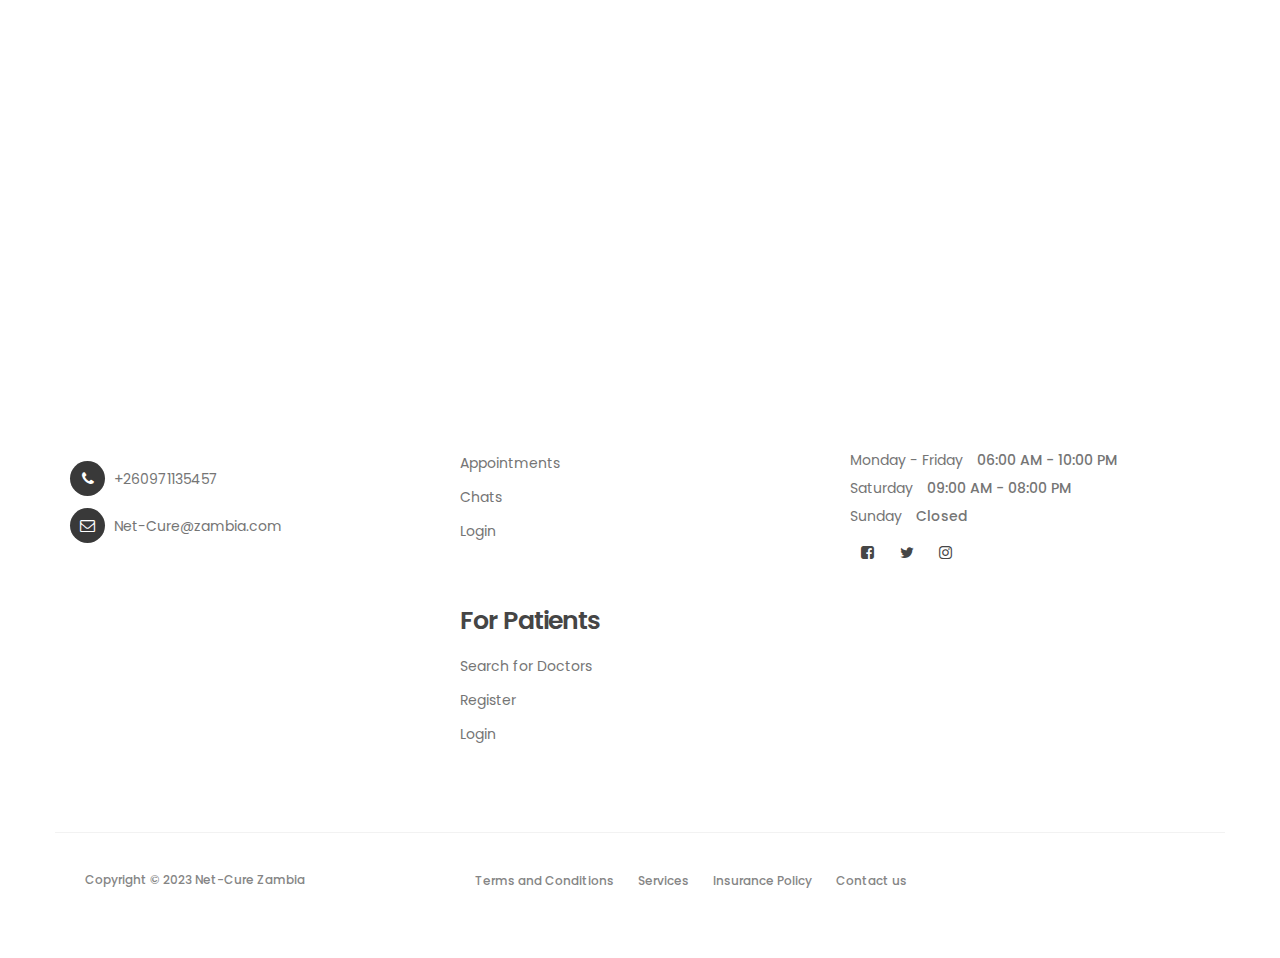
<file: Net-Cure Zambia Website/doctors.html>
<!DOCTYPE html>
<html lang="en">
<head>

     <title>Net-Cure Zambia</title>
<!--



-->
     <meta charset="UTF-8">
     <meta http-equiv="X-UA-Compatible" content="IE=Edge">
     <meta name="description" content="">
     <meta name="keywords" content="">
     <meta name="author" content="Tooplate">
     <meta name="viewport" content="width=device-width, initial-scale=1, maximum-scale=1">

     <link rel="stylesheet" href="css/bootstrap.min.css">
     <link rel="stylesheet" href="css/font-awesome.min.css">
     <link rel="stylesheet" href="css/animate.css">
     <link rel="stylesheet" href="css/owl.carousel.css">
     <link rel="stylesheet" href="css/owl.theme.default.min.css">

     <!-- MAIN CSS -->
     <link rel="stylesheet" href="css/tooplate-style.css">

</head>
<body id="top" data-spy="scroll" data-target=".navbar-collapse" data-offset="50">

     <!-- PRE LOADER -->
     <section class="preloader">
          <div class="spinner">

               <span class="spinner-rotate"></span>
               
          </div>
     </section>


     <!-- HEADER -->
     <!--
     <header>
          <div class="container">
               <div class="row">

                    <div class="col-md-4 col-sm-5">
                         <p>Welcome to a Professional Health Care</p>
                    </div>
                         
                    <div class="col-md-8 col-sm-7 text-align-right">
                         <span class="phone-icon"><i class="fa fa-phone"></i> 010-060-0160</span>
                         <span class="date-icon"><i class="fa fa-calendar-plus-o"></i> 6:00 AM - 10:00 PM (Mon-Fri)</span>
                         <span class="email-icon"><i class="fa fa-envelope-o"></i> <a href="#">info@company.com</a></span>
                    </div>

               </div>
          </div>
     </header>
-->
<!-- MENU -->
<section class="navbar navbar-default navbar-static-top" role="navigation">
    <div class="container">

         <div class="navbar-header">
              <button class="navbar-toggle" data-toggle="collapse" data-target=".navbar-collapse">
                   <span class="icon icon-bar"></span>
                   <span class="icon icon-bar"></span>
                   <span class="icon icon-bar"></span>
              </button>

              <!-- lOGO TEXT HERE -->
              <a href="index.html" class="navbar-brand"><i class="fa fa-medkit"></i>Net-Cure Zambia</a>
         </div>

         <!-- MENU LINKS -->
         <div class="collapse navbar-collapse">
              <ul class="nav navbar-nav navbar-right">
                   <li><a href="index.html" class="smoothScroll">Home</a></li>
                   <li><a href="about.html" class="smoothScroll">About Us</a></li>
                   <li><a href="/doctors.html" class="smoothScroll">Doctors</a></li>
                   <li><a href="#news" class="smoothScroll">Pharmacy</a></li>
                   <li><a href="#google-map" class="smoothScroll">Contact</a></li>
                   <li><a href="#google-map" class="smoothScroll">Login</a></li>
                   <li class="appointment-btn"><a href="appoinment.html">Make an appointment</a></li>
              </ul>
         </div>

    </div>
    <!--DOCTORS-->
    <section id="team" data-stellar-background-ratio="1">
        <div class="container">
             <div class="row">

                  <div class="col-md-6 col-sm-6">
                       <div class="about-info">
                            <h2 class="wow fadeInUp" data-wow-delay="0.1s">Our Doctors</h2>
                       </div>
                  </div>

                  <div class="clearfix"></div>

                  <div class="col-md-4 col-sm-6">
                       <div class="team-thumb wow fadeInUp" data-wow-delay="0.2s">
                            <img src="images/team-image1.jpg" class="img-responsive" alt="">

                                 <div class="team-info">
                                      <h3>Nate Baston</h3>
                                      <p>General Principal</p>
                                      <div class="team-contact-info">
                                           <p><i class="fa fa-phone"></i> 010-020-0120</p>
                                           <p><i class="fa fa-envelope-o"></i> <a href="#">general@company.com</a></p>
                                      </div>
                                      <ul class="social-icon">
                                           <li><a href="#" class="fa fa-video-camera"></a></li>
                                           <li><a href="#" class="fa fa-comments"></a></li>
                                      </ul>
                                 </div>

                       </div>
                  </div>

                  <div class="col-md-4 col-sm-6">
                       <div class="team-thumb wow fadeInUp" data-wow-delay="0.4s">
                            <img src="images/team-image2.jpg" class="img-responsive" alt="">

                                 <div class="team-info">
                                      <h3>Jason Stewart</h3>
                                      <p>Pregnancy</p>
                                      <div class="team-contact-info">
                                           <p><i class="fa fa-phone"></i> 010-070-0170</p>
                                           <p><i class="fa fa-envelope-o"></i> <a href="#">pregnancy@company.com</a></p>
                                      </div>
                                      <ul class="social-icon">
                                           <li><a href="#" class="fa fa-video-camera"></a></li>
                                           <li><a href="#" class="fa fa-comments"></a></li>
                                      </ul>
                                 </div>

                       </div>
                  </div>

                  <div class="col-md-4 col-sm-6">
                    <div class="team-thumb wow fadeInUp" data-wow-delay="0.4s">
                         <img src="images/team-image2.jpg" class="img-responsive" alt="">

                              <div class="team-info">
                                   <h3>Tommy Stewart</h3>
                                   <p>Nurologist</p>
                                   <div class="team-contact-info">
                                        <p><i class="fa fa-phone"></i> 010-070-0170</p>
                                        <p><i class="fa fa-envelope-o"></i> <a href="#">pregnancy@company.com</a></p>
                                   </div>
                                   <ul class="social-icon">
                                        <li><a href="#" class="fa fa-video-camera"></a></li>
                                        <li><a href="#" class="fa fa-comments"></a></li>
                                   </ul>
                              </div>

                    </div>
               </div>

               <div class="col-md-4 col-sm-6">
                <div class="team-thumb wow fadeInUp" data-wow-delay="0.4s">
                     <img src="images/team-image2.jpg" class="img-responsive" alt="">

                          <div class="team-info">
                               <h3>Richard Stewart</h3>
                               <p>Pregnancy</p>
                               <div class="team-contact-info">
                                    <p><i class="fa fa-phone"></i> 010-070-0170</p>
                                    <p><i class="fa fa-envelope-o"></i> <a href="#">pregnancy@company.com</a></p>
                               </div>
                               <ul class="social-icon">
                                    <li><a href="#" class="fa fa-video-camera"></a></li>
                                    <li><a href="#" class="fa fa-comments"></a></li>
                               </ul>
                          </div>

                </div>
           </div>

                  <div class="col-md-4 col-sm-6">
                    <div class="team-thumb wow fadeInUp" data-wow-delay="0.4s">
                         <img src="images/team-image2.jpg" class="img-responsive" alt="">

                              <div class="team-info">
                                   <h3>Jane Doe</h3>
                                   <p>Pediatritian</p>
                                   <div class="team-contact-info">
                                        <p><i class="fa fa-phone"></i> 010-070-0170</p>
                                        <p><i class="fa fa-envelope-o"></i> <a href="#">pregnancy@company.com</a></p>
                                   </div>
                                   <ul class="social-icon">
                                        <li><a href="#" class="fa fa-video-camera"></a></li>
                                        <li><a href="#" class="fa fa-comments"></a></li>
                                   </ul>
                              </div>

                    </div>
               </div>

                  <div class="col-md-4 col-sm-6">
                       <div class="team-thumb wow fadeInUp" data-wow-delay="0.6s">
                            <img src="images/team-image3.jpg" class="img-responsive" alt="">

                                 <div class="team-info">
                                      <h3>Miasha Nakahara</h3>
                                      <p>Cardiology</p>
                                      <div class="team-contact-info">
                                           <p><i class="fa fa-phone"></i> 010-040-0140</p>
                                           <p><i class="fa fa-envelope-o"></i> <a href="#">cardio@company.com</a></p>
                                      </div>
                                      <ul class="social-icon">
                                           <li><a href="#" class="fa fa-video-camera"></a></li>
                                           <li><a href="#" class="fa fa-comments"></a></li>
                                      </ul>
                                 </div>

                       </div>
                  </div>
                  
             </div>
        </div>
   </section>





     <!-- FOOTER -->
     <footer data-stellar-background-ratio="5">
          <div class="container">
               <div class="row">

                    <div class="col-md-4 col-sm-4">
                         <div class="footer-thumb"> 
                              <h4 class="wow fadeInUp" data-wow-delay="0.4s">Contact Info</h4>

                              <div class="contact-info">
                                   <p><i class="fa fa-phone"></i> +260971135457</p>
                                   <p><i class="fa fa-envelope-o"></i> <a href="#">Net-Cure@zambia.com</a></p>
                              </div>
                         </div>
                    </div>

                   <div class="col-md-4 col-sm-4"> 
                         <div class="footer-thumb"> 
                            <h4 class="wow fadeInUp" data-wow-delay="0.4s">For Doctors</h4>
                            <p><a href="#">Appointments</a></p>
                            <p><a href="#">Chats</a></p>
                            <p><a href="#">Login</a></p>
                              <div class="latest-stories">
                                   <div class="stories-image">
                                       
                                   </div>
                                   <div class="stories-info">
                                        
                                   </div>
                              </div>
                         

                              <div class="latest-stories">
                                   <div class="stories-image">
                                        <h4>For Patients</h4>
                                        <p><a href="#">Search for Doctors</a></p>
                                        <p><a href="#">Register</a></p>
                                        <p><a href="#">Login</a></p>
                                   </div>
                                   <div class="stories-info">
                                        
                                   </div>
                              </div>
                         </div>
                    </div>

                    <div class="col-md-4 col-sm-4"> 
                         <div class="footer-thumb">
                              <div class="opening-hours">
                                   <h4 class="wow fadeInUp" data-wow-delay="0.4s">Opening Hours</h4>
                                   <p>Monday - Friday <span>06:00 AM - 10:00 PM</span></p>
                                   <p>Saturday <span>09:00 AM - 08:00 PM</span></p>
                                   <p>Sunday <span>Closed</span></p>
                              </div> 

                              <ul class="social-icon">
                                   <li><a href="#" class="fa fa-facebook-square" attr="facebook icon"></a></li>
                                   <li><a href="#" class="fa fa-twitter"></a></li>
                                   <li><a href="#" class="fa fa-instagram"></a></li>
                              </ul>
                         </div>
                    </div>

                    <div class="col-md-12 col-sm-12 border-top">
                         <div class="col-md-4 col-sm-6">
                              <div class="copyright-text"> 
                                   <p>Copyright &copy; 2023 Net-Cure Zambia 
                                   
                                   </p>
                              </div>
                         </div>
                         <div class="col-md-6 col-sm-6">
                              <div class="footer-link"> 
                                   <a href="#">Terms and Conditions</a>
                                   <a href="#">Services</a>
                                   <a href="#">Insurance Policy</a>
                                   <a href="#">Contact us</a>
                              </div>
                         </div>
                         <div class="col-md-2 col-sm-2 text-align-center">
                              <div class="angle-up-btn"> 
                                  <a href="#top" class="smoothScroll wow fadeInUp" data-wow-delay="1.2s"><i class="fa fa-angle-up"></i></a>
                              </div>
                         </div>   
                    </div>
                    
               </div>
          </div>
     </footer>

     <!-- SCRIPTS -->
     <script src="js/jquery.js"></script>
     <script src="js/bootstrap.min.js"></script>
     <script src="js/jquery.sticky.js"></script>
     <script src="js/jquery.stellar.min.js"></script>
     <script src="js/wow.min.js"></script>
     <script src="js/smoothscroll.js"></script>
     <script src="js/owl.carousel.min.js"></script>
     <script src="js/custom.js"></script>

</body>
</html>
</file>
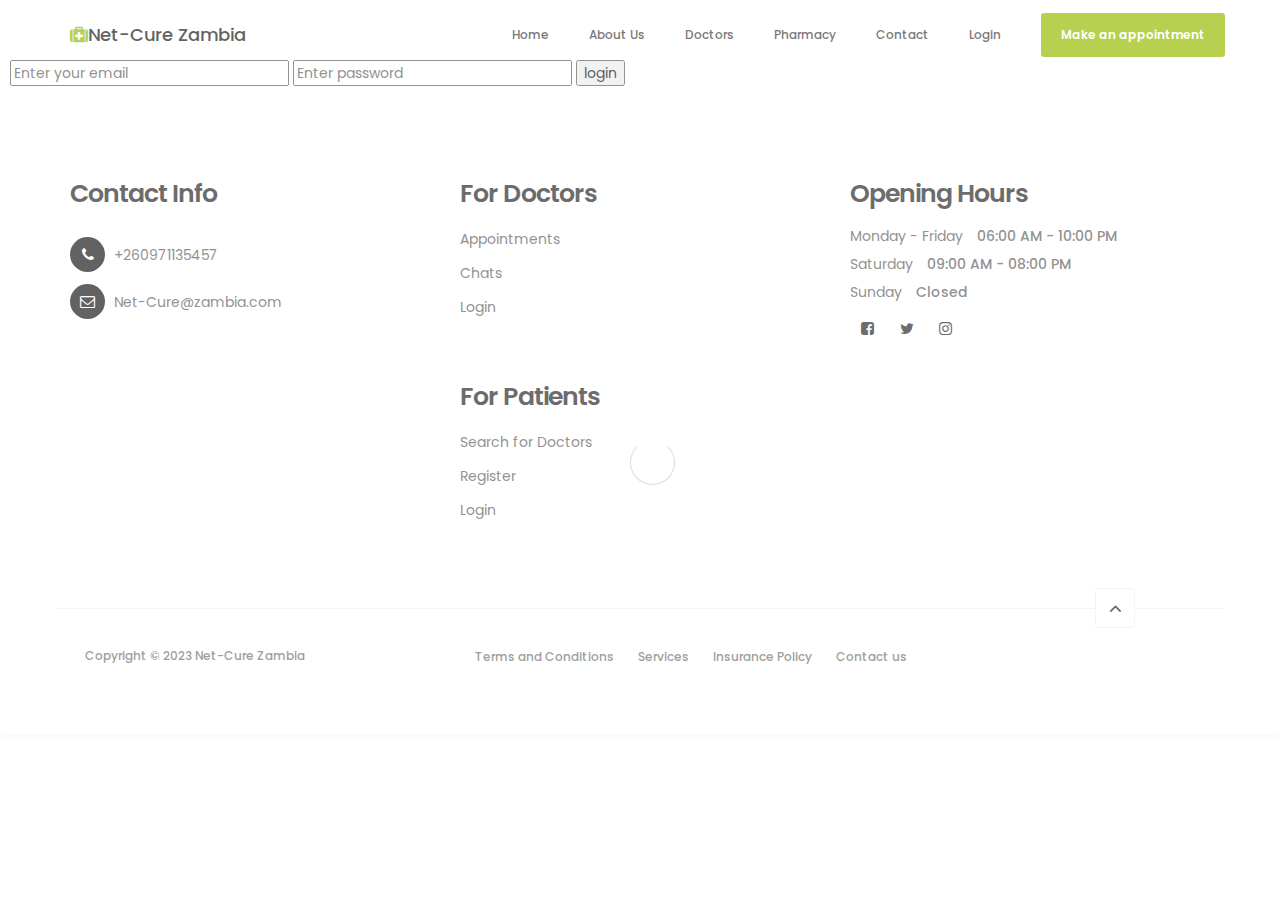
<file: Net-Cure Zambia Website/signup.html>
<!DOCTYPE html>
<html lang="en">
<head>

     <title>Net-Cure Zambia</title>
<!--



-->
     <meta charset="UTF-8">
     <meta http-equiv="X-UA-Compatible" content="IE=Edge">
     <meta name="description" content="">
     <meta name="keywords" content="">
     <meta name="author" content="Tooplate">
     <meta name="viewport" content="width=device-width, initial-scale=1, maximum-scale=1">

     <link rel="stylesheet" href="css/bootstrap.min.css">
     <link rel="stylesheet" href="css/font-awesome.min.css">
     <link rel="stylesheet" href="css/animate.css">
     <link rel="stylesheet" href="css/owl.carousel.css">
     <link rel="stylesheet" href="css/owl.theme.default.min.css">

     <!-- MAIN CSS -->
     <link rel="stylesheet" href="css/tooplate-style.css">

</head>
<body id="top" data-spy="scroll" data-target=".navbar-collapse" data-offset="50">

     <!-- PRE LOADER -->
     <section class="preloader">
          <div class="spinner">

               <span class="spinner-rotate"></span>
               
          </div>
     </section>


     <!-- HEADER -->
     <!--
     <header>
          <div class="container">
               <div class="row">

                    <div class="col-md-4 col-sm-5">
                         <p>Welcome to a Professional Health Care</p>
                    </div>
                         
                    <div class="col-md-8 col-sm-7 text-align-right">
                         <span class="phone-icon"><i class="fa fa-phone"></i> 010-060-0160</span>
                         <span class="date-icon"><i class="fa fa-calendar-plus-o"></i> 6:00 AM - 10:00 PM (Mon-Fri)</span>
                         <span class="email-icon"><i class="fa fa-envelope-o"></i> <a href="#">info@company.com</a></span>
                    </div>

               </div>
          </div>
     </header>
-->
<!-- MENU -->
<section class="navbar navbar-default navbar-static-top" role="navigation">
    <div class="container">

         <div class="navbar-header">
              <button class="navbar-toggle" data-toggle="collapse" data-target=".navbar-collapse">
                   <span class="icon icon-bar"></span>
                   <span class="icon icon-bar"></span>
                   <span class="icon icon-bar"></span>
              </button>

              <!-- lOGO TEXT HERE -->
              <a href="index.html" class="navbar-brand"><i class="fa fa-medkit"></i>Net-Cure Zambia</a>
         </div>

         <!-- MENU LINKS -->
         <div class="collapse navbar-collapse">
              <ul class="nav navbar-nav navbar-right">
                   <li><a href="index.html" class="smoothScroll">Home</a></li>
                   <li><a href="about.html" class="smoothScroll">About Us</a></li>
                   <li><a href="/doctors.html" class="smoothScroll">Doctors</a></li>
                   <li><a href="#news" class="smoothScroll">Pharmacy</a></li>
                   <li><a href="#google-map" class="smoothScroll">Contact</a></li>
                   <li><a href="#google-map" class="smoothScroll">Login</a></li>
                   <li class="appointment-btn"><a href="appoinment.html">Make an appointment</a></li>
              </ul>
         </div>

    </div>
    <section>
        <div>
            <input type="email" placeholder="Enter your email">
            <input type="password" placeholder="Enter password">
            <input type="button" value="login">
        </div>
    </section>




     <!-- FOOTER -->
     <footer data-stellar-background-ratio="5">
          <div class="container">
               <div class="row">

                    <div class="col-md-4 col-sm-4">
                         <div class="footer-thumb"> 
                              <h4 class="wow fadeInUp" data-wow-delay="0.4s">Contact Info</h4>

                              <div class="contact-info">
                                   <p><i class="fa fa-phone"></i> +260971135457</p>
                                   <p><i class="fa fa-envelope-o"></i> <a href="#">Net-Cure@zambia.com</a></p>
                              </div>
                         </div>
                    </div>

                   <div class="col-md-4 col-sm-4"> 
                         <div class="footer-thumb"> 
                            <h4 class="wow fadeInUp" data-wow-delay="0.4s">For Doctors</h4>
                            <p><a href="#">Appointments</a></p>
                            <p><a href="#">Chats</a></p>
                            <p><a href="#">Login</a></p>
                              <div class="latest-stories">
                                   <div class="stories-image">
                                       
                                   </div>
                                   <div class="stories-info">
                                        
                                   </div>
                              </div>
                         

                              <div class="latest-stories">
                                   <div class="stories-image">
                                        <h4>For Patients</h4>
                                        <p><a href="#">Search for Doctors</a></p>
                                        <p><a href="#">Register</a></p>
                                        <p><a href="#">Login</a></p>
                                   </div>
                                   <div class="stories-info">
                                        
                                   </div>
                              </div>
                         </div>
                    </div>

                    <div class="col-md-4 col-sm-4"> 
                         <div class="footer-thumb">
                              <div class="opening-hours">
                                   <h4 class="wow fadeInUp" data-wow-delay="0.4s">Opening Hours</h4>
                                   <p>Monday - Friday <span>06:00 AM - 10:00 PM</span></p>
                                   <p>Saturday <span>09:00 AM - 08:00 PM</span></p>
                                   <p>Sunday <span>Closed</span></p>
                              </div> 

                              <ul class="social-icon">
                                   <li><a href="#" class="fa fa-facebook-square" attr="facebook icon"></a></li>
                                   <li><a href="#" class="fa fa-twitter"></a></li>
                                   <li><a href="#" class="fa fa-instagram"></a></li>
                              </ul>
                         </div>
                    </div>

                    <div class="col-md-12 col-sm-12 border-top">
                         <div class="col-md-4 col-sm-6">
                              <div class="copyright-text"> 
                                   <p>Copyright &copy; 2023 Net-Cure Zambia 
                                   
                                   </p>
                              </div>
                         </div>
                         <div class="col-md-6 col-sm-6">
                              <div class="footer-link"> 
                                   <a href="#">Terms and Conditions</a>
                                   <a href="#">Services</a>
                                   <a href="#">Insurance Policy</a>
                                   <a href="#">Contact us</a>
                              </div>
                         </div>
                         <div class="col-md-2 col-sm-2 text-align-center">
                              <div class="angle-up-btn"> 
                                  <a href="#top" class="smoothScroll wow fadeInUp" data-wow-delay="1.2s"><i class="fa fa-angle-up"></i></a>
                              </div>
                         </div>   
                    </div>
                    
               </div>
          </div>
     </footer>

     <!-- SCRIPTS -->
     <script src="js/jquery.js"></script>
     <script src="js/bootstrap.min.js"></script>
     <script src="js/jquery.sticky.js"></script>
     <script src="js/jquery.stellar.min.js"></script>
     <script src="js/wow.min.js"></script>
     <script src="js/smoothscroll.js"></script>
     <script src="js/owl.carousel.min.js"></script>
     <script src="js/custom.js"></script>

</body>
</html>
</file>
<file: Net-Cure Zambia Website/css/tooplate-style.css>
/*

Template 2098 Health

http://www.tooplate.com/view/2098-health

*/

  @import url('https://fonts.googleapis.com/css?family=Poppins:400,500,600');

  body {
    background: #ffffff;
    font-family: 'Poppins', sans-serif;
    overflow-x: hidden;
  }


  /*---------------------------------------
     TYPOGRAPHY              
  -----------------------------------------*/

  h1,h2,h3,h4,h5,h6 {
    font-weight: 600;
    line-height: inherit;
  }

  h1,h2,h3,h4 {
    letter-spacing: -1px;
  }

  h5 {
    font-weight: 500;
  }

  h1 {
    color: #252525;
    font-size: 5em;
  }

  h2 {
    color: #272727;
    font-size: 3em;
    padding-bottom: 10px;
  }

  h3 {
    font-size: 1.8em;
    line-height: 1.2em;
    margin-bottom: 0;
  }

  h4 {
    color: #454545;
    font-size: 1.8em;
    padding-bottom: 2px;
  }

  h6 {
    letter-spacing: 0;
    font-weight: normal;
  }

  p {
    color: #757575;
    font-size: 14px;
    font-weight: normal;
    line-height: 24px;
  }


  /*---------------------------------------
     GENERAL               
  -----------------------------------------*/

  html{
    -webkit-font-smoothing: antialiased;
  }

  a {
    color: #252525;
    -webkit-transition: 0.5s;
    transition: 0.5s;
    text-decoration: none !important;
  }

  a:hover, a:active, a:focus {
    color: #a5c422;
    outline: none;
  }

  ::-webkit-scrollbar{
    width: 8px;
    height: 8px;
  }

  ::-webkit-scrollbar-thumb {
    cursor: pointer;
    background: #000000;
  }

  .section-title {
    padding-bottom: 20px;
  }

  .section-title h2 {
    margin-top: 0;
  }

  .section-btn {
    background: #a5c422;
    border: 0;
    border-radius: 3px;
    color: #ffffff;
    font-size: inherit;
    font-weight: 500;
    padding: 14px 20px;
    transition: transform 0.1s ease-in;
    transform: translateX(0);
  }

  .section-btn:hover {
    transform: translateY(-5px);
  }

  .text-align-right {
    text-align: right;
  }

  .text-align-center {
    text-align: center;
  }

  .border-top {
    border-top: 1px solid #f2f2f2;
    margin-top: 4em;
    padding-top: 2.5em;
  }

  .btn-gray {
    background: #393939;
  }

  .btn-blue {
    background: #4267b2;
  }

  .news-thumb {
    background: #ffffff;
    border-radius: 10px;
  }
  .news-thumb img {
    border-radius: 10px 10px 0 0;
  }

  .news-info {
    padding: 30px;
    text-align: left;
  }
  .news-info span {
    display: block;
    letter-spacing: 0.5px;
  }
  .news-info h3 {
    margin-top: 10px;
    margin-bottom: 10px;
  }

  .author {
    border-top: 1px solid #f0f0f0;
    padding-top: 1.5em;
    margin-top: 2em;
  }
  .author img,
  .author .author-info {
    display: inline-block;
    vertical-align: top;
  }
  .author-info h5 {
    margin-bottom: 0;
  }
  .author img {
    border-radius: 100%;
    width: 50px;
    height: 50px;
    margin-right: 10px;
  }


  #about, #team, #news,
  #news-detail {
    position: relative;
    padding-top: 100px;
    padding-bottom: 100px;
  }

  #news, #service {
    text-align: center;
  }

  #google-map {
    line-height: 0;
    margin: 0;
    padding: 0;
  }


  /*---------------------------------------
       PRE LOADER              
  -----------------------------------------*/

  .preloader {
    position: fixed;
    top: 0;
    left: 0;
    width: 100%;
    height: 100%;
    z-index: 99999;
    display: flex;
    flex-flow: row nowrap;
    justify-content: center;
    align-items: center;
    background: none repeat scroll 0 0 #ffffff;
  }

  .spinner {
    border: 1px solid transparent;
    border-radius: 3px;
    position: relative;
  }

  .spinner:before {
    content: '';
    box-sizing: border-box;
    position: absolute;
    top: 50%;
    left: 50%;
    width: 45px;
    height: 45px;
    margin-top: -10px;
    margin-left: -10px;
    border-radius: 50%;
    border: 1px solid #575757;
    border-top-color: #ffffff;
    animation: spinner .9s linear infinite;
  }

  @-webkit-@keyframes spinner {
    to {transform: rotate(360deg);}
  }

  @keyframes spinner {
    to {transform: rotate(360deg);}
  }



  /*---------------------------------------
      MENU              
  -----------------------------------------*/

  header {
    background: #ffffff;
    border-bottom: 1px solid #f2f2f2;
    display: flex;
    height: 45px;
  }

  header .col-md-8 {
    padding-right: 0;
  }

  header p,
  header span {
    font-size: 12px;
    line-height: 24px;
    padding-top: 12px;
  }

  header a,
  header span {
    color: #747474;
  }

  header span {
    font-weight: 500;
    display: inline-block;
    padding: 11px 15px;
  }

  header span.date-icon {
    border-left: 1px solid #f2f2f2;
    border-right: 1px solid #f2f2f2;
    padding-right: 19px;
    padding-left: 19px;
  }

  header span i {
    color: #a5c422;
    margin-right: 5px;
  }



  /*---------------------------------------
      MENU              
  -----------------------------------------*/

  .navbar-default {
    background: #ffffff;
    box-shadow: 0 2px 8px rgba(0,245,0,.075);
    border: none;
    margin-bottom: 0;
    padding: 10px;
  }

  .navbar-default .navbar-brand {
    color: #393939;
    font-weight: 500;
  }

  .navbar-default .navbar-brand .fa {
    color: #a5c422;
  }

  .navbar-default .navbar-nav li.appointment-btn {
    margin: 3px 0 0 20px;
  }

  .navbar-default .navbar-nav li.appointment-btn a {
    background: #a5c422;
    border-radius: 3px;
    color: #ffffff;
    font-weight: 600;
    padding-top: 12px;
    padding-bottom: 12px;
  }

  .navbar-default .navbar-nav li.appointment-btn a:hover {
    background: #4267b2;
    color: #ffffff !important;
  }

  .navbar-default .navbar-nav li a {
    color: #555555;
    font-size: 12px;
    font-weight: 500;
    padding-right: 20px;
    padding-left: 20px;
    -webkit-transition: all ease-in-out 0.4s;
    transition: all ease-in-out 0.4s;
  }

  .navbar-default .navbar-nav > li a:hover {
    color: #393939 !important;
  }

  .navbar-default .navbar-nav > li > a:hover,
  .navbar-default .navbar-nav > li > a:focus {
    color: #555555;
    background-color: transparent;
  }

  .navbar-default .navbar-nav > .active > a,
  .navbar-default .navbar-nav > .active > a:hover,
  .navbar-default .navbar-nav > .active > a:focus {
    color: #393939;
    background-color: transparent;
  }

  .navbar-default .navbar-toggle {
    border: none;
    padding-top: 10px;
  }

  .navbar-default .navbar-toggle .icon-bar {
    background: #393939;
    border-color: transparent;
  }

  .navbar-default .navbar-toggle:hover,
  .navbar-default .navbar-toggle:focus { 
    background-color: transparent;
  }



  /*---------------------------------------
      HOME              
  -----------------------------------------*/

  #home h1 {
    color: #ffffff;
    padding-bottom: 10px;
    margin-top: 0;
  }

  #home h3 {
    color: #ffffff;
    font-size: 14px;
    font-weight: normal;
    line-height: inherit;
    letter-spacing: 3px;
    text-transform: uppercase;
    margin: 0;
  }

  .slider .container {
    width: 100%;
  }

  .slider .owl-dots {
      position: absolute;
      top: 575px;
      width: 100%;
      justify-content: center;
  }

  .owl-theme .owl-dots .owl-dot span {
    width: 8px;
    height: 8px;
    margin: 5px 7px;
    border: 2px solid #d9d9d9;
    background: transparent;
    display: block;
    -webkit-backface-visibility: visible;
    transition: opacity 200ms ease;
    border-radius: 30px;
  }

  .owl-theme .owl-dots .owl-dot.active span, .owl-theme .owl-dots .owl-dot:hover span {
    background-color: #ffffff;
    border-color: transparent;
  }

  .slider .caption {
    display: flex;
    justify-content: center;
    flex-direction: column;
    text-align: center;
    background-color: rgba(20,20,20,0.2);
    height: 100%;
    color: #fff;
    cursor: e-resize;
  }

  .slider .item {
    background-position: inherit;
    background-repeat: no-repeat;
    background-attachment: local;
    background-size: cover;
    height: 650px;
  }

  .slider .item-first {
    background-image: url(../images/slider1.jpg);
  }

  .slider .item-second {
    background-image: url(../images/slider2.jpg);
  }

  .slider .item-third {
    background-image: url(../images/slider3.jpg);
  }


  /*---------------------------------------
      ABOUT              
  -----------------------------------------*/

  #about {
    background: url('../images/about-bg.jpg') no-repeat top center;
    background-size: cover;
    padding-top: 150px;
    padding-bottom: 150px;
  }

  .profile img,
  .profile figcaption {
    display: inline-block;
    vertical-align: top;
    margin-top: 1em;
  }
  .profile img {
    border-radius: 100%;
    width: 65px;
    height: 65px;
    margin-right: 1em;
  }
  .profile figcaption h3 {
    margin-top: 0;
  }

  #about h6 {
    color: #858585;
    margin: 0;
  }



  /*---------------------------------------
      TEAM MEMBERS              
  -----------------------------------------*/

  .team-thumb {
    background-color: #f9f9f9;
    border-radius: 0 0 10px 10px;
    position: relative;
    overflow: hidden;
    cursor: pointer;
  }

  .team-info {
    padding: 20px 30px 0 30px;
  }

  .team-contact-info {
    border-top: 1px solid #e9e9e9;
    padding-top: 1.2em;
    margin-top: 1.5em;
  }

  .team-contact-info .fa {
    margin-right: 5px;
    display: inline-block;
  }

  .team-contact-info p {
    margin-bottom: 2px;
  }

  .team-contact-info a {
    color: #757575;
  }

  .team-thumb .social-icon li {
    font-weight: 500;
  }

  .team-thumb .social-icon li a {
    background: #ffffff;
    border-radius: 100%;
    font-size: 20px;
    width: 50px;
    height: 50px;
    line-height: 50px;
    margin: 0 2px 0 2px;
  }

  .team-thumb .social-icon {
    opacity: 0;
    transform: translateY(100%);
    transition: 0.5s 0.2s;
    text-align: center;
    position: relative;
    top: 0;
  }

  .team-thumb:hover .social-icon {
    opacity: 1;
    transition-delay: 0.3s;
    transform: translateY(0px);
    top: -22em;
  }



  /*---------------------------------------
     SERVICE              
  -----------------------------------------*/

  #service {
    background: #a5c422;
  }

  #service h2,
  #service h4 {
    color: #ffffff;
  }

  #service p {
    color: #d9d9d9;
  }

  #service .service-thumb {
    padding: 0 22px;
  }

  #service .fa {
    font-size: 50px;
    margin-bottom: 10px;
    background: #ffffff;
    color: #a5c422;
    width: 120px;
    height: 120px;
    line-height: 120px;
    border-radius: 100%;
  }


  /*---------------------------------------
      NEWS             
  -----------------------------------------*/

  #news, #news-detail {
    background: goldenrod;
  }

  #news-detail blockquote {
    margin: 30px 0;
  }

  .news-detail-thumb .news-image img {
    border-radius: 10px;
  }

  .news-detail-thumb h3 {
    margin-bottom: 8px;
  }

  .news-image {
    margin-bottom: 30px;
    position: relative;
  }

  .news-image img {
    width: 100%;
  }

  .news-detail-thumb ul {
    margin: 32px 12px 22px 0px;
  }

  .news-detail-thumb ul li {
    list-style: circle;
    font-weight: normal;
    padding: 6px 12px 6px 0px;
  }

  .news-sidebar {
    margin-top: 16px;
  }

  .news-social-share {
    text-align: center;
    padding-top: 22px;
  }

  .news-social-share .btn {
    border-radius: 100px;
    border: none;
    font-size: 10px;
    font-weight: 600;
    margin: 2px 6px;
    padding: 8px 14px;
  }

  .news-social-share .btn-primary {
    background: #3b5998;
  }

  .news-social-share .btn-success {
    background: #1da1f2;
  }

  .news-social-share .btn-danger {
    background: #dd4b39;
  }

  .news-social-share a .fa {
    padding-right: 4px;
  }

  .recent-post {
    padding-top: 2px;
    padding-bottom: 18px;
  }

  .recent-post .media img {
    border-radius: 100%;
    width: 80px;
    height: 80px;
    margin-right: 5px;
  }

  .recent-post .media-heading {
    font-size: 16px;
    font-weight: 500;
    line-height: inherit;
    margin-top: 5px;
  }

  .news-categories {
    margin-top: 8px;
  }

  .news-categories li a {
    color: #2b2b2b;
  }

  .news-ads {
    background: #ffffff;
    border-right: 4px solid #2b2b2b;
    padding: 42px;
    text-align: center;
    margin: 26px 0 26px 0;
  }

  .news-ads.sidebar-ads {
    border-left: 4px solid #2b2b2b;
    border-right: 0px;
  }

  .news-ads h4 {
    font-size: 18px;
  }

  .news-tags h4 {
    padding-bottom: 6px;
  }

  .news-categories li,
  .news-tags li {
    list-style: none;
    display: inline-block;
    margin: 4px;
  }

  .news-tags li a {
    background: #393939;
    border-radius: 50px;
    color: #ffffff;
    display: inline-block;
    font-size: 12px;
    font-weight: 500;
    text-decoration: none;
    float: left;
    min-width: 30px;
    padding: 6px 12px;
    -webkit-transition: all ease-in-out 0.4s;
    transition: all ease-in-out 0.4s;
  }

  .news-tags li a:hover {
    background: #4267b2;
  }



  /*---------------------------------------
      APPOINTMENT             
  -----------------------------------------*/

  #appointment {
    padding-top: 100px;
  }

  #appointment label {
    color: #393939;
    font-weight: 500;
  }

  #appointment .form-control {
    background: #f9f9f9;
    border: none;
    border-radius: 3px;
    box-shadow: none;
    font-size: 14px;
    font-weight: normal;
    margin-bottom: 15px;
    transition: all ease-in-out 0.4s;
  }

  #appointment input,
  #appointment select {
    height: 45px;
  }

  #appointment button#cf-submit {
    background: #a5c422;
    color: #ffffff;
    font-weight: 600;
    height: 55px;
  }

  #appointment button#cf-submit:hover {
    background: #393939;
    color: #ffffff;
  }


  /*---------------------------------------
     FOOTER              
  -----------------------------------------*/

  footer {
    padding-top: 80px;
    padding-bottom: 40px;
  }

  footer h4 {
    padding-bottom: 5px;
  }

  footer a {
    color: #757575;
  }

  footer a:hover {
    color: #4267b2;
  }

  .contact-info {
    padding-top: 10px;
  }

  .contact-info .fa {
    background: #393939;
    border-radius: 100%;
    color: #ffffff;
    font-size: 15px;
    width: 35px;
    height: 35px;
    line-height: 35px;
    text-align: center;
    margin-right: 5px;
    margin-bottom: 2px;
  }

  .latest-stories {
    margin-bottom: 20px;
  }

  .stories-image,
  .stories-info {
    display: inline-block;
    vertical-align: top;
  }

  .stories-image img {
    border-radius: 100%;
    width: 65px;
    height: 65px;
  }

  .stories-info {
    margin-left: 15px;
  }

  .stories-info h5 {
    margin-bottom: 2px;
  }

  .stories-info span {
    color: #858585;
    font-size: 12px;
  }

  .opening-hours p {
    line-height: 18px;
  }

  .opening-hours span {
    font-weight: 500;
    display: inline-block;
    padding-left: 10px;
  }

  .copyright-text p,
  .footer-link a {
    color: #858585;
    font-size: 12px;
    font-weight: 500;
  }

  .footer-link a {
    font-size: 12px;
    display: inline-block;
    padding: 0 10px;
    margin-top: 4px;
  }

  .angle-up-btn {
    position: relative;
    bottom: 4em;
    display: block;
  }

  .angle-up-btn a {
    background: #ffffff;
    border: 1px solid #f2f2f2;
    border-radius: 3px;
    font-size: 20px;
    color: #393939;
    display: inline-block;
    text-align: center;
    width: 40px;
    height: 40px;
    line-height: 38px;
    transition: transform 0.1s ease-in;
    transform: translateX(0);
  }

  .angle-up-btn a:hover {
    background: #4267b2;
    color: #ffffff;
    transform: translateY(-5px);
  }


  /*---------------------------------------
     SOCIAL ICON              
  -----------------------------------------*/

  .social-icon {
    position: relative;
    padding: 0;
    margin: 0;
  }

  .social-icon li {
    display: inline-block;
    list-style: none;
  }

  .social-icon li a {
    border-radius: 100px;
    color: #464646;
    font-size: 15px;
    width: 35px;
    height: 35px;
    line-height: 35px;
    text-decoration: none;
    text-align: center;
    transition: all 0.4s ease-in-out;
    position: relative;
  }

  .social-icon li a:hover {
    background: #4267b2;
    color: #ffffff;
  }


  /*---------------------------------------
     RESPONSIVE STYLES              
  -----------------------------------------*/

  @media only screen and (max-width: 1200px) {
    h1 {
      font-size: 4em;
    }
    h2 {
      font-size: 2.5em;
    }
    h3 {
      font-size: 1.5em;
    }

    header {
      height: inherit;
    }
    header span.date-icon {
      border: 0;
      padding-right: 0;
      padding-left: 0;
    }
    header span.email-icon {
      padding-top: 0;
    }

    .navbar-default .navbar-nav li a {
      padding-right: 15px;
      padding-left: 15px;
    }
  }

  @media only screen and (max-width: 992px) {
    .slider .item {
      background-position: center;
    }

    header {
      padding-bottom: 10px;
    }
    header .text-align-right {
      text-align: left;
    }
    header span {
      padding-top: 0;
      padding-left: 0;
      padding-bottom: 0;
    }
  }

  @media only screen and (max-width: 767px) {
    .navbar-default .navbar-collapse, .navbar-default .navbar-form {
      border-color: transparent;
    }
    .navbar-default .navbar-nav li.appointment-btn {
      margin-left: 15px;
    }
    .navbar-default .navbar-nav li a {
      display: inline-block;
      padding-top: 8px;
      padding-bottom: 8px;
    }

    .news-sidebar {
      margin-top: 2em;
    }

    #appointment-form {
      padding-top: 4em;
      padding-bottom: 4em;
    }

    footer {
      padding-top: 60px;
      padding-bottom: 0;
    }
    .footer-thumb {
      padding-bottom: 10px;
    }

    .border-top {
      text-align: center;
    }

    .copyright-text {
      margin-top: 10px;
    }

    .angle-up-btn {
      bottom: 10em;
    }
  }

  @media only screen and (max-width: 639px) {
    h1 {
      font-size: 3em;
      line-height: 1.2em;
    }
    h2 {
      font-size: 2.1em;
    }
    h4 {
      font-size: 1.4em;
    }

    #home h3 {
      font-size: 11px;
      letter-spacing: 1px;
    }

  }
</file>
